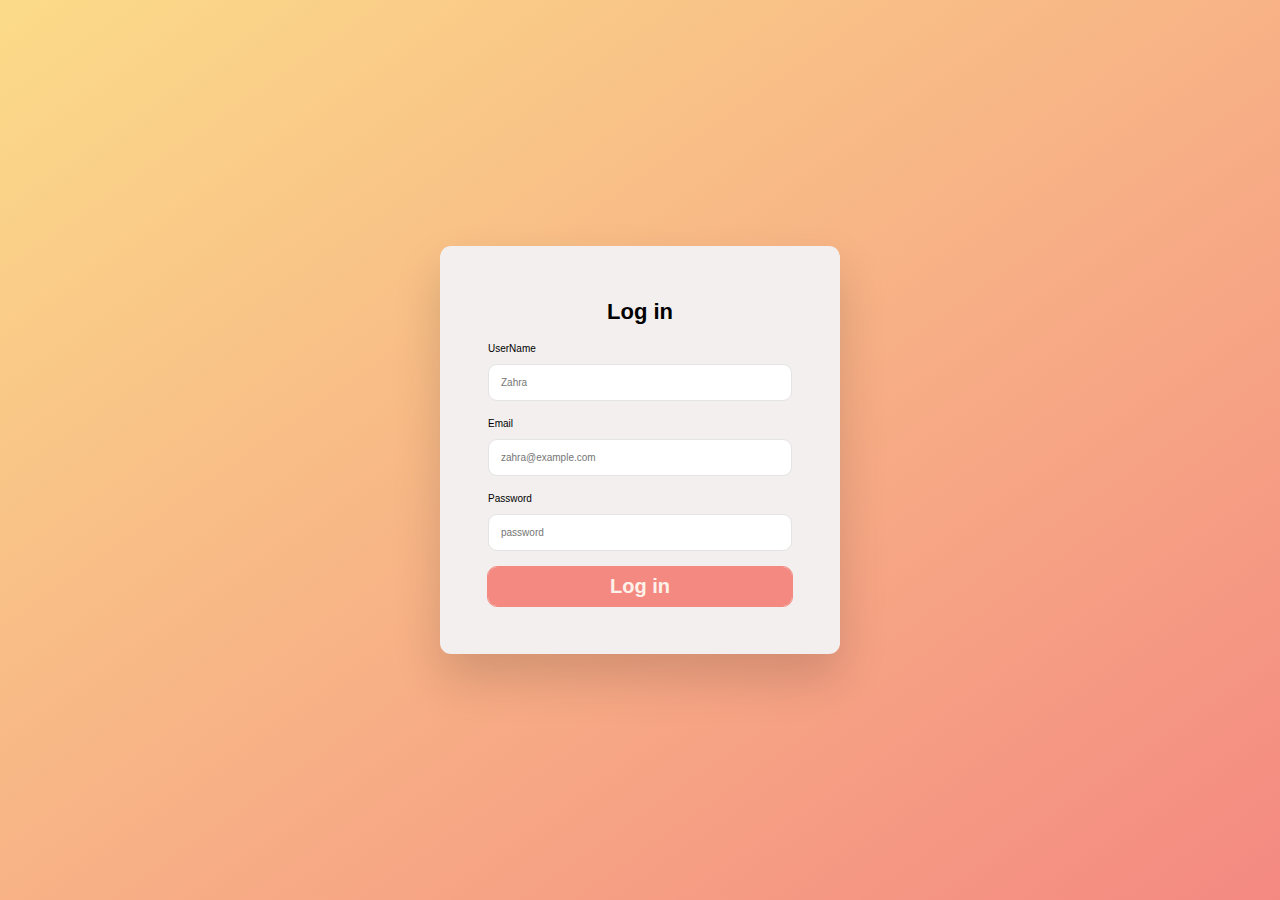
<file: login-form/index.html>
<!DOCTYPE html>
<html lang="en">
<head>
    <meta charset="UTF-8">
    <meta http-equiv="X-UA-Compatible" content="IE=edge">
    <meta name="viewport" content="width=device-width, initial-scale=1.0">
    <title>Login</title>
    <link rel="stylesheet" href="css/style.css">
    <script src="script/script.js" defer></script>
</head>
<body>
    <div class="container">
        <h2 class="login-title">Log in</h2>
    
        <form class="login-form">
          <div>
            <label for="name">UserName </label>
            <input
                   id="name"
                   type="text"
                   placeholder="Zahra"
                   name="name"
                   required
                   />
            <span class="name-warn"></span>       
          </div>
    
          <div>
            <label for="email">Email </label>
            <input
                   id="email"
                   type="email"
                   placeholder="zahra@example.com"
                   name="email"
                   required
                   />
            <span class="email-warn"></span>         
          </div>
    
          <div>
            <label for="password">Password </label>
            <input
                   id="password"
                   type="password"
                   placeholder="password"
                   name="password"
                   required
                   />
            <span class="password-warn"></span>        
          </div>
    
          <button class="btn btn--form" type="submit" value="Log in">
            Log in
          </button>
        </form>
    </div>
    
</body>
</html>
</file>
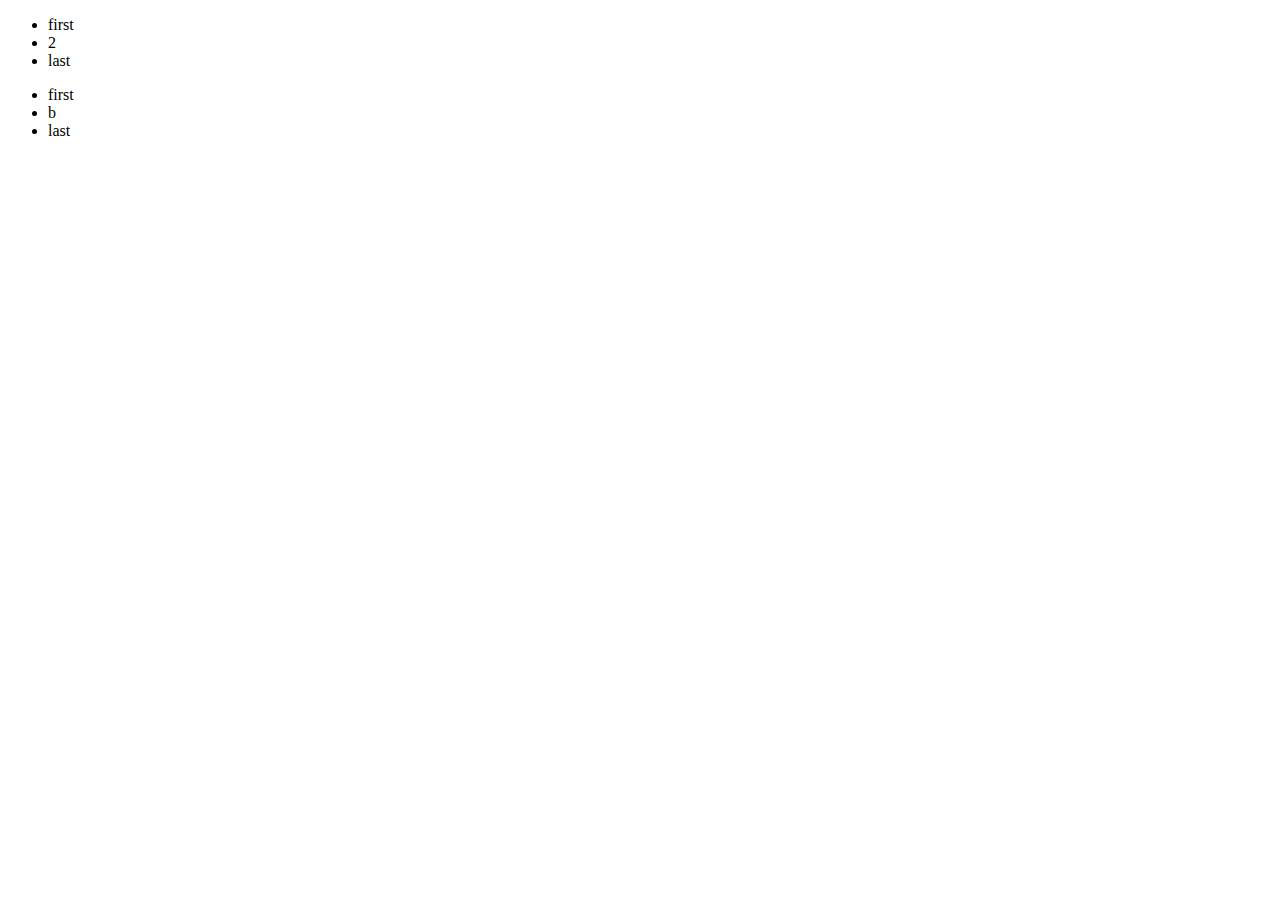
<file: DOM/firstLast.html>
<!DOCTYPE html>
<html lang="en">
<head>
    <meta charset="UTF-8">
    <meta http-equiv="X-UA-Compatible" content="IE=edge">
    <meta name="viewport" content="width=device-width, initial-scale=1.0">
    <title>firstLast</title>
    <script src="firstLast.js" defer></script>
</head>
<body>
    <ul>
        <li>1</li>
        <li>2</li>
        <li>3</li>
    </ul>
    <ul>
        <li>a</li>
        <li>b</li>
        <li>c</li>

    </ul>
</body>
</html>
</file>
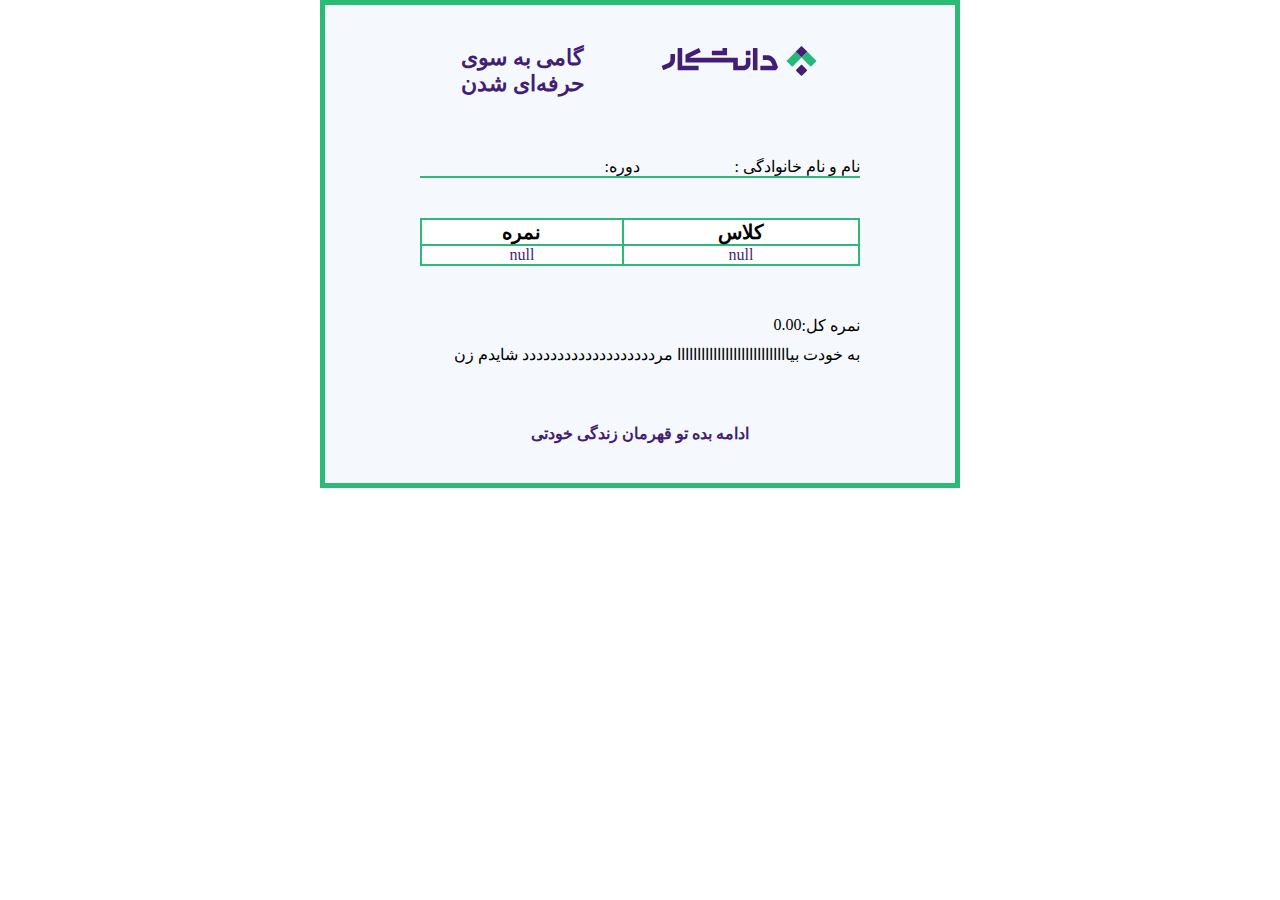
<file: DOM/meanScore/meanScore.html>
<!DOCTYPE html>
<html lang="en">
  <head>
    <meta charset="UTF-8" />
    <meta http-equiv="X-UA-Compatible" content="IE=edge" />
    <meta name="viewport" content="width=device-width, initial-scale=1.0" />
    <title>Document</title>
    <link rel="stylesheet" href="meanScore.css" />
    <script src="meanScore.js" defer></script>
  </head>
  <body>
    <div class="container">
      <div class="card-report">
        <div class="school">
          <div class="school__name">
            <p class="school__text">گامی به سوی حرفه‌ای شدن</p>
          </div>
          <div class="school__logo">
            <img src="assets/download.svg" alt="daneshkar-logo" />
          </div>
        </div>
        <div class="info">
          <div class="info__name">
            <div class="full__name">
              <p>: نام و نام خانوادگی</p>
              <p class="user__name">زهرا موسوی</p>
            </div>
          </div>
          <div class="info__course">
            <div class="course">
              <p>:دوره</p>
              <p class="course__user">ریکت</p>
            </div>
          </div>
        </div>

        <div class="table">
          <table>
            <tr>
              <th class="table__head">
                <p>نمره</p>
              </th>

              <th class="table__head">
                <p>کلاس</p>
              </th>
            </tr>
          </table>
        </div>

        <div class="average">
          <div class="average__design">
            <p>:نمره کل</p>
            <p class="average__design-score"></p>
          </div>

          <div class="average__description">
            <p></p>
          </div>
        </div>

        <div class="goodluck">
          <p>ادامه بده تو قهرمان زندگی خودتی</p>
        </div>
      </div>
    </div>
  </body>
</html>
</file>
<file: login-form/css/style.css>
* {
    margin: 0;
    padding: 0;
    box-sizing: border-box;
    font-size: 10px;
  }
  
  html,
  body {
    height: 100%;
  }
  
  html {
    background: linear-gradient(to right bottom, #fbdb89, #f48982);
    background-repeat: no-repeat;
    background-size: cover;
    width: 100%;
    height: 100%;
    background-attachment: fixed;
  }
  
  body {
    font-family: sans-serif;
    line-height: 1.4;
    display: flex;
  }
  
  .container {
    width: 400px;
    margin: auto;
    padding: 36px 48px 48px 48px;
    background-color: #f2efee;
  
    border-radius: 11px;
    box-shadow: 0 2.4rem 4.8rem rgba(0, 0, 0, 0.15);
  }
  
  .login-title {
    padding: 15px;
    font-size: 2.2rem;
    font-weight: 600;
    text-align: center;
  }
  
  .login-form {
    display: grid;
    grid-template-columns: 1fr;
    row-gap: 16px;
  }
  
  .login-form label {
    display: block;
    margin-bottom: 8px;
  }
  
  .login-form input {
    width: 100%;
    padding: 1.2rem;
    border-radius: 9px;
    border:1px solid #e4e4e4;
  }
  
  .login-form input:focus {
    outline: none;
    box-shadow: 0 0 0 4px rgba(253, 242, 233, 0.5);
  }
  
  .btn--form {
    background-color: #f48982;
    color: #fdf2e9;
    align-self: end;
    padding: 8px;
  }
  
  .btn,
  .btn:link,
  .btn:visited {
    display: inline-block;
    text-decoration: none;
    font-size: 20px;
    font-weight: 600;
    border-radius: 9px;
    border: none;
  
    cursor: pointer;
    font-family: inherit;
  
    transition: all 0.3s;
  }
  
  button {
    outline: 1px solid #f48982;
  }
  
  .btn--form:hover {
    background-color: #fdf2e9;
    color: #f48982;
  }

.name-warn,
.email-warn,
.password-warn{
  display: block;
  opacity: 0;
  color :red;


}
</file>
<file: DOM/meanScore/meanScore.css>
*,
*::after,
*::before {
  padding: 0;
  margin: 0;
  box-sizing: border-box;
  list-style: none;
}

html {
  font-size: 62.5%;
}
.container {
  display: flex;
  justify-content: center;
  align-items: center;
}
.card-report {
  background-color: rgb(245, 249, 254);
  width: 50%;
  border: 5px solid #2abc76;
  display: flex;
  flex-direction: column;
  justify-content: center;
  align-items: center;
  padding: 40px;
}
.school {
  display: flex;
  justify-content: space-around;
  width: 65%;
}

.school__text {
  font-size: 2.2rem;
  font-weight: 600;
  color: rgb(67, 30, 117);
}
.school__logo {
}
.school__name {
}
.info {
  /* background-color: rgb(69, 138, 198); */
  width: 80%;
  display: flex;
  flex-direction: row-reverse;
  justify-content: space-between;
  border-bottom: 2px solid #2abc76;
  padding-top: 60px;
}

.info__course,
.info__name {
  width: 50%;
}
.info__name p {
  font-size: 1.6rem;
}

.full__name,
.course {
  display: flex;
  flex-direction: row-reverse;
}
.course {
}

.info__course p {
  font-size: 1.6rem;
}

.table {
  padding-top: 40px;

  width: 80%;
}
table {
  background-color: white;
  width: 100%;
}
table,
th,
tr,
td {
  border: 2px solid #2abc76;
  border-collapse: collapse;
}
td {
  font-size: 1.6rem;
  font-weight: 500;
  color: rgb(67, 30, 117);
  text-align: center;
}

.table__head p {
  font-size: 2rem;
  font-weight: 600;
  color: black;
}

.average {
  width: 80%;
  display: flex;
  flex-direction: column;
  align-items: flex-end;
  padding-top: 40px;
}
.average__design p,
.average__description p {
  font-size: 1.6rem;
  padding-top: 10px;
}

.average__design {
  display: flex;
  flex-direction: row-reverse;
}
.average__description {
}
.goodluck p {
  padding-top: 60px;
  font-size: 1.6rem;
  color: rgb(67, 30, 117);
  font-weight: 700;
}
</file>
